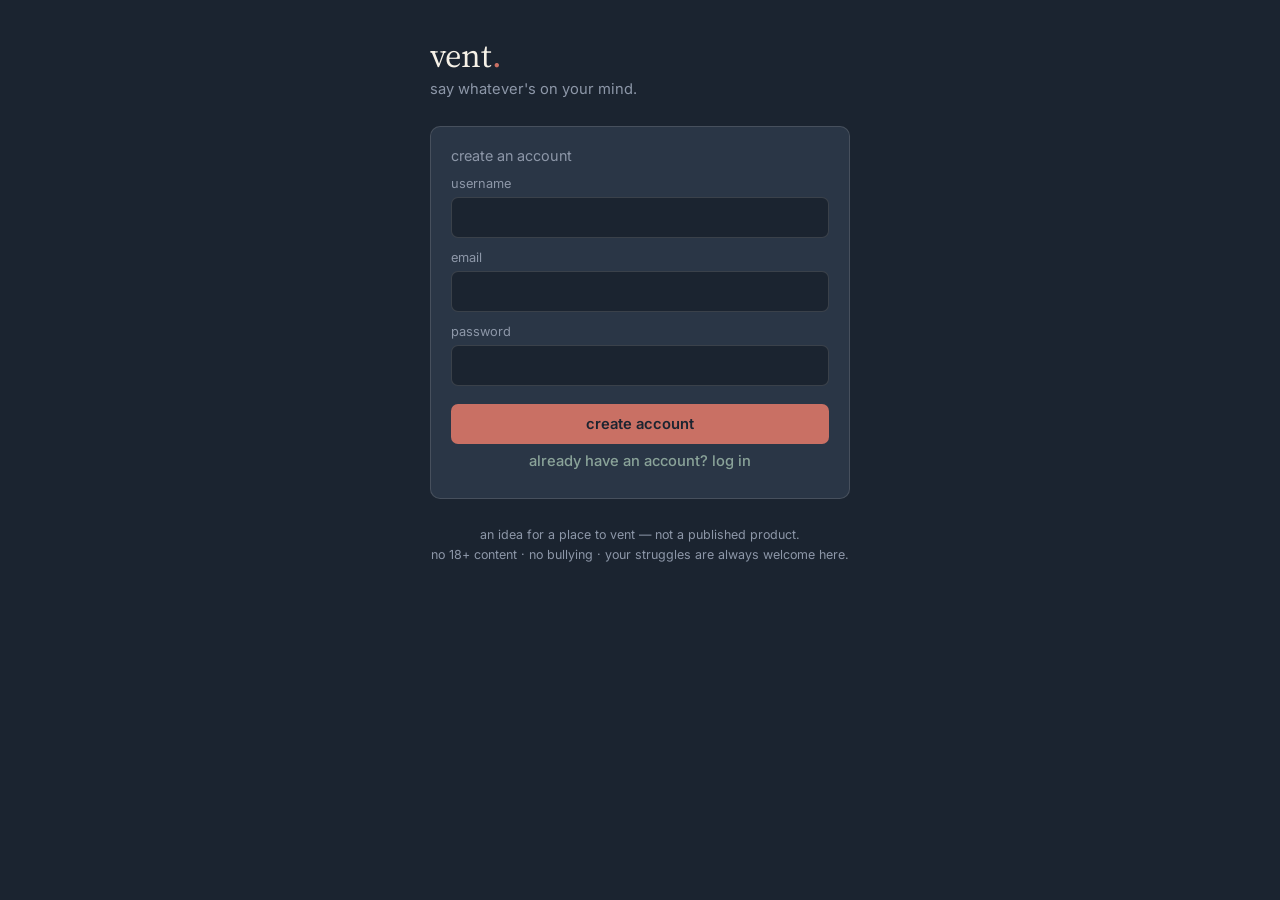
<file: vent.html>
<!DOCTYPE html>
<html lang="en">
<head>
<meta charset="UTF-8">
<meta name="viewport" content="width=device-width, initial-scale=1.0">
<title>vent.</title>
<style>
  @import url('https://fonts.googleapis.com/css2?family=Source+Serif+4:ital,wght@0,400;0,600;1,400&family=Inter:wght@400;500;600&display=swap');

  :root{
    --ink:#1b2430;
    --ink-soft:#2a3646;
    --paper:#f6f1e7;
    --paper-dim:#ece4d3;
    --coral:#c97064;
    --coral-dim:#a85a50;
    --sage:#8aa399;
    --muted:#8d97a8;
    --line: rgba(246,241,231,0.14);
  }
  *{box-sizing:border-box;}
  html,body{margin:0;padding:0;}
  body{
    background: var(--ink);
    color: var(--paper);
    font-family: 'Inter', system-ui, sans-serif;
    min-height:100vh;
    display:flex;
    flex-direction:column;
    align-items:center;
  }
  .wrap{
    width:100%;
    max-width:460px;
    padding: 28px 20px 60px;
  }
  .wordmark{
    font-family:'Source Serif 4', serif;
    font-size:2.1rem;
    letter-spacing:-0.01em;
    margin: 4px 0 2px;
  }
  .wordmark span{ color: var(--coral); }
  .tagline{
    color: var(--muted);
    font-size:0.92rem;
    margin-bottom: 28px;
  }

  /* Auth */
  .card{
    background: var(--ink-soft);
    border: 1px solid var(--line);
    border-radius: 10px;
    padding: 20px;
    margin-bottom: 16px;
  }
  .field-label{
    display:block;
    font-size:0.8rem;
    color: var(--muted);
    margin: 12px 0 6px;
  }
  input[type=text], input[type=email], input[type=password], textarea{
    width:100%;
    background: var(--ink);
    border: 1px solid var(--line);
    color: var(--paper);
    border-radius: 7px;
    padding: 10px 12px;
    font-family: inherit;
    font-size: 0.95rem;
  }
  input:focus, textarea:focus{
    outline: 2px solid var(--sage);
    outline-offset: 1px;
  }
  textarea{ resize: vertical; min-height: 90px; line-height:1.5; }

  button{
    font-family: inherit;
    font-size: 0.92rem;
    font-weight: 600;
    border: none;
    border-radius: 7px;
    padding: 11px 16px;
    cursor: pointer;
    transition: transform 0.08s ease;
  }
  button:active{ transform: scale(0.98); }
  .btn-primary{
    background: var(--coral);
    color: var(--ink);
    width:100%;
    margin-top: 18px;
  }
  .btn-primary:hover{ background: var(--coral-dim); }
  .btn-link{
    background:none;
    color: var(--sage);
    padding: 8px 0;
    width:100%;
    text-align:center;
    font-weight:500;
  }
  .auth-error{
    color: var(--coral);
    font-size: 0.85rem;
    margin-top: 10px;
    display:none;
  }

  /* App shell */
  .topbar{
    display:flex;
    justify-content:space-between;
    align-items:baseline;
    margin-bottom: 20px;
  }
  .whoami{ font-size:0.85rem; color: var(--muted); }
  .whoami b{ color: var(--paper); font-weight:600; }
  .signout{
    background:none;
    color: var(--muted);
    padding:0;
    font-size:0.82rem;
    text-decoration: underline;
  }

  .composer{
    background: var(--ink-soft);
    border: 1px solid var(--line);
    border-radius: 10px;
    padding: 16px;
    margin-bottom: 22px;
  }
  .composer-note{
    font-size: 0.82rem;
    color: var(--muted);
    margin-top: 10px;
    line-height:1.5;
    display:none;
  }
  .composer-note.show{ display:block; }
  .composer-note.warn{ color: var(--coral); }
  .composer-note.calm{ color: var(--sage); }

  .feed-heading{
    font-family:'Source Serif 4', serif;
    font-size:1.05rem;
    color: var(--muted);
    margin: 0 0 12px;
    font-style: italic;
  }

  .post{
    background: var(--paper);
    color: var(--ink);
    border-radius: 3px 10px 10px 10px;
    padding: 16px 16px 12px;
    margin-bottom: 14px;
    position:relative;
    box-shadow: 0 2px 0 rgba(0,0,0,0.15);
  }
  .post.hidden-post{
    background: var(--ink-soft);
    color: var(--muted);
    border: 1px dashed var(--line);
    font-style: italic;
    font-size: 0.85rem;
  }
  .post-meta{
    display:flex;
    justify-content:space-between;
    font-size: 0.75rem;
    color: var(--muted);
    margin-bottom:8px;
  }
  .post-body{
    font-size: 0.95rem;
    line-height:1.55;
    white-space: pre-wrap;
    word-break: break-word;
  }
  .post-actions{
    display:flex;
    gap:14px;
    margin-top: 10px;
  }
  .post-actions button{
    background:none;
    padding:0;
    font-size:0.78rem;
    color: var(--muted);
    font-weight:500;
  }
  .post-actions button:hover{ color: var(--coral-dim); }
  .post-reply{
    margin-top:10px;
    padding-top:10px;
    border-top: 1px solid rgba(27,36,48,0.12);
    font-size: 0.82rem;
    color: var(--coral-dim);
  }
  .empty-state{
    color: var(--muted);
    font-size: 0.88rem;
    text-align:center;
    padding: 30px 10px;
  }

  /* Modal */
  .modal-backdrop{
    position:fixed; inset:0;
    background: rgba(0,0,0,0.55);
    display:none;
    align-items:center;
    justify-content:center;
    padding: 20px;
    z-index: 50;
  }
  .modal-backdrop.show{ display:flex; }
  .modal{
    background: var(--paper);
    color: var(--ink);
    border-radius: 12px;
    padding: 22px;
    max-width: 380px;
    width:100%;
  }
  .modal h3{
    font-family:'Source Serif 4', serif;
    margin: 0 0 8px;
    font-size: 1.2rem;
  }
  .modal p{
    font-size: 0.9rem;
    line-height:1.55;
    margin: 0 0 14px;
    color: #3a4657;
  }
  .modal .resource{
    background: var(--paper-dim);
    border-radius: 8px;
    padding: 12px;
    font-size: 0.85rem;
    margin-bottom: 14px;
  }
  .modal .resource b{ display:block; margin-bottom:2px; }
  .modal button{
    background: var(--sage);
    color: var(--ink);
    width:100%;
  }

  .footer-note{
    text-align:center;
    color: var(--muted);
    font-size: 0.78rem;
    margin-top: 26px;
    line-height:1.6;
  }
</style>
</head>
<body>
<div class="wrap">

  <div class="wordmark">vent<span>.</span></div>
  <div class="tagline" id="tagline">say whatever's on your mind.</div>

  <!-- AUTH VIEW -->
  <div id="authView">
    <div class="card">
      <div id="authModeLabel" style="font-size:0.9rem; color:var(--muted);">create an account</div>

      <div id="signupFields">
        <label class="field-label">username</label>
        <input type="text" id="su-username" autocomplete="off">
        <label class="field-label">email</label>
        <input type="email" id="su-email" autocomplete="off">
        <label class="field-label">password</label>
        <input type="password" id="su-password" autocomplete="off">
      </div>

      <div id="loginFields" style="display:none;">
        <label class="field-label">username</label>
        <input type="text" id="li-username" autocomplete="off">
        <label class="field-label">password</label>
        <input type="password" id="li-password" autocomplete="off">
      </div>

      <div class="auth-error" id="authError"></div>
      <button class="btn-primary" id="authSubmit">create account</button>
      <button class="btn-link" id="authSwitch">already have an account? log in</button>
    </div>
  </div>

  <!-- APP VIEW -->
  <div id="appView" style="display:none;">
    <div class="topbar">
      <div class="whoami">logged in as <b id="whoamiName"></b></div>
      <button class="signout" id="signOutBtn">sign out</button>
    </div>

    <div class="composer">
      <textarea id="postInput" placeholder="what's on your mind?"></textarea>
      <div class="composer-note" id="composerNote"></div>
      <button class="btn-primary" id="postBtn">post</button>
    </div>

    <div class="feed-heading">the feed</div>
    <div id="feed"></div>
  </div>

  <div class="footer-note">
    an idea for a place to vent — not a published product.<br>
    no 18+ content · no bullying · your struggles are always welcome here.
  </div>
</div>

<!-- Support resources modal (suicide/self-harm mention) -->
<div class="modal-backdrop" id="supportModal">
  <div class="modal">
    <h3>we saw that, and we're glad you shared it</h3>
    <p>your post went through — nothing about this gets flagged or hidden. if things feel heavy right now, you don't have to carry it alone.</p>
    <div class="resource">
      <b>988 Suicide & Crisis Lifeline (US)</b>
      call or text 988, available 24/7
    </div>
    <div class="resource">
      <b>Crisis Text Line</b>
      text HOME to 741741
    </div>
    <button id="closeSupportModal">close</button>
  </div>
</div>

<!-- Soft server error modal -->
<div class="modal-backdrop" id="errorModal">
  <div class="modal">
    <h3>hang tight for a moment</h3>
    <p>something on our end needs a second to catch up. nothing you wrote was lost — just wait a moment and try again.</p>
    <button id="closeErrorModal">okay</button>
  </div>
</div>

<script>
(function(){

  // ---------- fake in-memory "backend" (demo only, no real network) ----------
  let users = {};        // username -> {email, password}
  let session = null;    // current logged-in username
  let posts = [];         // {id, author, text, ts, flaggedBullying, targetsUsername}
  let strikes = {};       // username -> count

  const explicitWords = ['porn','nude','sex tape','xxx']; // demo-only, non-exhaustive
  const bullyWords = ['idiot','loser','kill yourself','worthless','stupid ugly','retard'];
  const selfHarmWords = ['suicide','self-harm','self harm','kill myself','want to die','end it all'];

  function containsAny(text, list){
    const lower = text.toLowerCase();
    return list.some(w => lower.includes(w));
  }

  function findTargetedUsername(text){
    // if the post text contains another registered user's username, they're "targeted"
    const lower = text.toLowerCase();
    for (const uname in users){
      if (uname === session) continue;
      if (lower.includes(uname.toLowerCase())){
        return uname;
      }
    }
    return null;
  }

  // ---------- DOM refs ----------
  const authView = document.getElementById('authView');
  const appView = document.getElementById('appView');
  const authModeLabel = document.getElementById('authModeLabel');
  const signupFields = document.getElementById('signupFields');
  const loginFields = document.getElementById('loginFields');
  const authSubmit = document.getElementById('authSubmit');
  const authSwitch = document.getElementById('authSwitch');
  const authError = document.getElementById('authError');
  const whoamiName = document.getElementById('whoamiName');
  const signOutBtn = document.getElementById('signOutBtn');
  const postInput = document.getElementById('postInput');
  const postBtn = document.getElementById('postBtn');
  const composerNote = document.getElementById('composerNote');
  const feed = document.getElementById('feed');
  const supportModal = document.getElementById('supportModal');
  const errorModal = document.getElementById('errorModal');

  let mode = 'signup';

  authSwitch.addEventListener('click', () => {
    mode = mode === 'signup' ? 'login' : 'signup';
    if (mode === 'login'){
      authModeLabel.textContent = 'log in';
      signupFields.style.display = 'none';
      loginFields.style.display = 'block';
      authSubmit.textContent = 'log in';
      authSwitch.textContent = "new here? create an account";
    } else {
      authModeLabel.textContent = 'create an account';
      signupFields.style.display = 'block';
      loginFields.style.display = 'none';
      authSubmit.textContent = 'create account';
      authSwitch.textContent = 'already have an account? log in';
    }
    authError.style.display = 'none';
  });

  authSubmit.addEventListener('click', () => {
    authError.style.display = 'none';
    if (mode === 'signup'){
      const u = document.getElementById('su-username').value.trim();
      const e = document.getElementById('su-email').value.trim();
      const p = document.getElementById('su-password').value;
      if (!u || !e || !p){
        showAuthError('fill in a username, email, and password to continue.');
        return;
      }
      if (users[u]){
        showAuthError('that username is already taken.');
        return;
      }
      users[u] = {email: e, password: p};
      strikes[u] = 0;
      session = u;
      enterApp();
    } else {
      const u = document.getElementById('li-username').value.trim();
      const p = document.getElementById('li-password').value;
      if (!users[u] || users[u].password !== p){
        showAuthError('that username and password don\'t match.');
        return;
      }
      session = u;
      enterApp();
    }
  });

  function showAuthError(msg){
    authError.textContent = msg;
    authError.style.display = 'block';
  }

  function enterApp(){
    authView.style.display = 'none';
    appView.style.display = 'block';
    whoamiName.textContent = session;
    renderFeed();
  }

  signOutBtn.addEventListener('click', () => {
    session = null;
    appView.style.display = 'none';
    authView.style.display = 'block';
  });

  // ---------- posting ----------
  postBtn.addEventListener('click', () => {
    const text = postInput.value.trim();
    composerNote.className = 'composer-note';
    if (!text) return;

    // occasional simulated server hiccup, just for demo of the soft-error behavior
    if (Math.random() < 0.05){
      errorModal.classList.add('show');
      return;
    }

    if (containsAny(text, explicitWords)){
      composerNote.textContent = "this can't be posted — vent. doesn't allow explicit (18+) content. try rephrasing.";
      composerNote.classList.add('show','warn');
      return;
    }

    const isBullying = containsAny(text, bullyWords);
    const target = findTargetedUsername(text);
    const isSelfHarm = containsAny(text, selfHarmWords);

    if (isBullying){
      strikes[session] = (strikes[session] || 0) + 1;
      composerNote.textContent = "vent. auto-reply: please stop — targeting or insulting others isn't allowed here. (strike " + strikes[session] + ")";
      composerNote.classList.add('show','warn');
      // the post still gets logged so mods/bots could review it, but flagged
    }

    posts.unshift({
      id: Date.now(),
      author: session,
      text: text,
      ts: new Date(),
      flaggedBullying: isBullying,
      targetsUsername: target,
      reported: false
    });

    postInput.value = '';
    if (!isBullying) {
      composerNote.classList.remove('show');
    }
    renderFeed();

    if (isSelfHarm){
      supportModal.classList.add('show');
    }
  });

  document.getElementById('closeSupportModal').addEventListener('click', () => {
    supportModal.classList.remove('show');
  });
  document.getElementById('closeErrorModal').addEventListener('click', () => {
    errorModal.classList.remove('show');
  });

  function timeAgo(ts){
    const s = Math.floor((Date.now() - ts.getTime())/1000);
    if (s < 60) return 'just now';
    if (s < 3600) return Math.floor(s/60) + 'm ago';
    return Math.floor(s/3600) + 'h ago';
  }

  function renderFeed(){
    feed.innerHTML = '';
    if (posts.length === 0){
      feed.innerHTML = '<div class="empty-state">nothing here yet. the first post is yours to write.</div>';
      return;
    }
    posts.forEach(p => {
      const div = document.createElement('div');

      // name-detector shielding: if the current user is the named target,
      // they see an empty placeholder instead of the real content
      const shielded = p.targetsUsername === session;

      if (shielded){
        div.className = 'post hidden-post';
        div.innerHTML = `
          <div class="post-meta"><span>${p.author}</span><span>${timeAgo(p.ts)}</span></div>
          <div class="post-body">this post isn't shown to you.</div>
        `;
        feed.appendChild(div);
        return;
      }

      div.className = 'post';
      let actionsHtml = `
        <div class="post-actions">
          <button data-report="${p.id}">report</button>
        </div>
      `;
      let replyHtml = '';
      if (p.flaggedBullying){
        replyHtml = `<div class="post-reply">vent. auto-reply: please stop — targeting or insulting others isn't allowed here.</div>`;
      }
      let reportedHtml = '';
      if (p.reported){
        reportedHtml = `<div class="post-reply" style="color:var(--muted);">reported — our automated review bots are looking at this first. it'll only reach a human if the bots can't resolve it.</div>`;
      }

      div.innerHTML = `
        <div class="post-meta"><span>${p.author}</span><span>${timeAgo(p.ts)}</span></div>
        <div class="post-body">${escapeHtml(p.text)}</div>
        ${replyHtml}
        ${reportedHtml}
        ${actionsHtml}
      `;
      feed.appendChild(div);
    });

    feed.querySelectorAll('[data-report]').forEach(btn => {
      btn.addEventListener('click', (e) => {
        const id = Number(e.target.getAttribute('data-report'));
        const post = posts.find(x => x.id === id);
        if (post) post.reported = true;
        renderFeed();
      });
    });
  }

  function escapeHtml(str){
    const d = document.createElement('div');
    d.textContent = str;
    return d.innerHTML;
  }

})();
</script>
</body>
</html>
</file>
